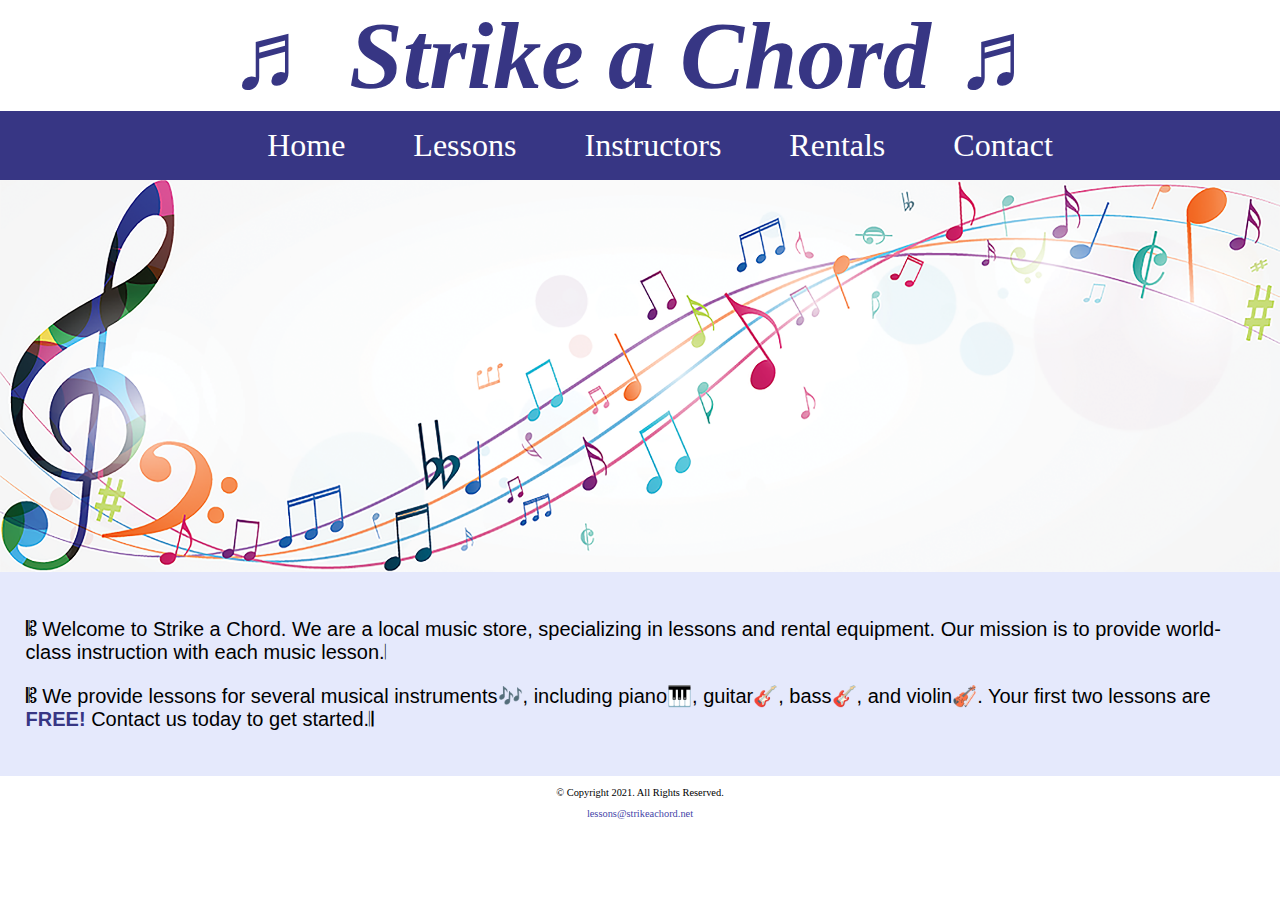
<file: Strike a Chord/Music/index.html>
<!DOCTYPE html> 
<html lang="en">
<link rel="stylesheet" href="css/styles.css">
<!--
    Lucas Voorhees
    index.html
    10/31/20
-->
<head>

    <title>
        Strike a Chord: Home Page
    </title>

    <meta charset="utf-8">
    
</head>
<body>
    <header>
        <h1><i>&#9836; Strike a Chord &#9836;</i></h1>
    </header>

    <nav>
        <ul>
           <li> <a href="index.html">Home</a> </li>
           <li> <a href="lessons.html">Lessons</a> </li>
           <li> <a href="instuctors.html">Instructors</a> </li>
           <li> <a href="rentals">Rentals</a> </li>
           <li> <a href="contact.html">Contact</a> </li>
        </ul>
    </nav>
     <!-- Hero Imgage -->
     <div id=hero>
        <img src="images/music-notes.png" alt="colorful music notes" title="Colorful Music Notes"
    </div>

            <!-- Use the main area to add the main content to the webpage-->

    <main>
       <div id="intro">
             <p>
             &#119073;  Welcome to Strike a Chord. We are a local music store, specializing in lessons and rental equipment. Our mission is to provide world-class instruction with each music lesson.&#119040;
            </p>
        
             <p>
             &#119073;  We provide lessons for several musical instruments&#127926;, including piano&#127929;, guitar&#127928;, bass&#127928;, and violin&#127931;. Your first two lessons are <span class="action">FREE!</span> Contact us today to get started.&#119042;
            </p>
        </div>
    </main>

    <footer>
        <p>
            &copy; Copyright 2021. All Rights Reserved.
        </p>
        <p>
            <a href="mailto:lessons@strikeachord.net">lessons@strikeachord.net</a> 
        </p>
    </footer>
</body>
</html>
</file>
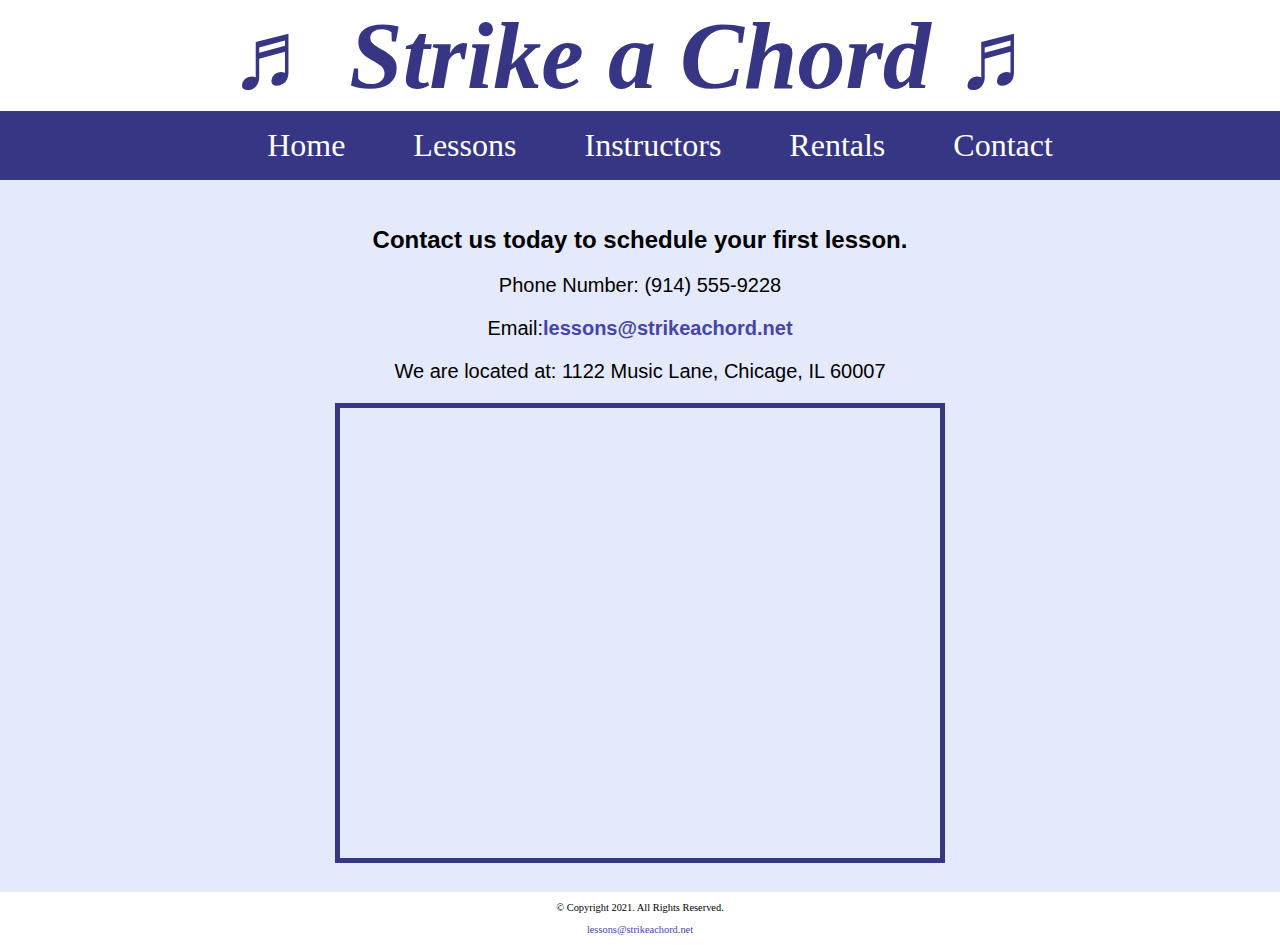
<file: Strike a Chord/Music/contact.html>
<!DOCTYPE html> 
<html lang="en">
<link rel="stylesheet" href="css/styles.css">
<!--
    Lucas Voorhees
    contact.html
    11/08/20
-->
<head>
    <title>
        Contact
    </title>
    <meta charset="utf-8">
</head>
<body>
    <header>
        <h1><i>&#9836; Strike a Chord &#9836;</i></h1>
    </header>
    <nav>
        <ul>
            <li> <a href="index.html">Home</a> </li>
            <li> <a href="lessons.html">Lessons</a> </li>
            <li> <a href="instuctors.html">Instructors</a> </li>
            <li> <a href="rentals">Rentals</a> </li>
            <li> <a href="contact.html">Contact</a> </li>
         </ul>
    </nav>

            <!-- Use the main area to add the main content to the webpage-->

    <main>
        <div id="contact">
            <h2>Contact us today to schedule your first lesson.</h2>
            <p>
                Phone Number: (914) 555-9228
            </p>
            <p>
                Email:<a href="mailto:lessons@strikeachord.net">lessons@strikeachord.net</a>
            </p>
            <p>
                We are located at: 1122 Music Lane, Chicage, IL 60007
            </p>
            <iframe class=map src="https://www.google.com/maps/embed?pb=!1m18!1m12!1m3!1d190256.0989877382!2d-87.87204601395366!3d41.83364785092686!2m3!1f0!2f0!3f0!3m2!1i1024!2i768!4f13.1!3m3!1m2!1s0x880e2c3cd0f4cbed%3A0xafe0a6ad09c0c000!2sChicago%2C%20IL!5e0!3m2!1sen!2sus!4v1604878219625!5m2!1sen!2sus" width="600" height="450" allowfullscreen="" aria-hidden="false" tabindex="0"></iframe>
        </div>
    </main>
    
    <footer>
        <p>
            &copy; Copyright 2021. All Rights Reserved.
        </p>
        <p>
            <a href="lessons@strikeachord.net">lessons@strikeachord.net</a> 
        </p>
    </footer>
</body>
</html>
</file>
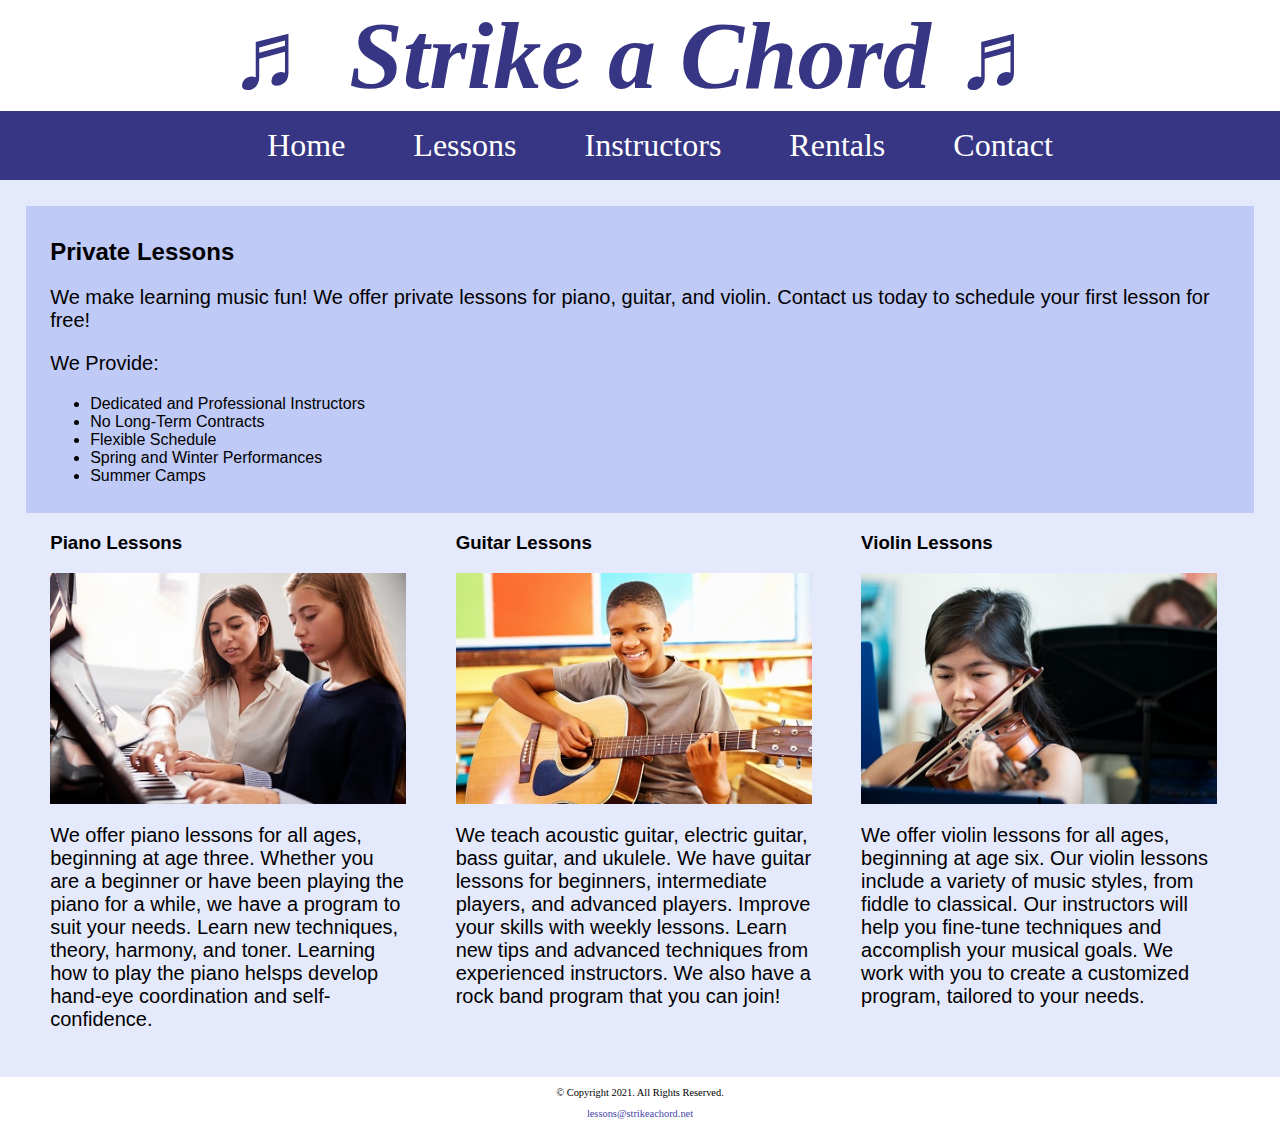
<file: Strike a Chord/Music/lessons.html>
<!DOCTYPE html> 
<html lang="en">
<link rel="stylesheet" href="css/styles.css">
<!--
    Lucas Voorhees
    lessons.html
    11/8/20
-->
<head>
    <title>
       Lessons
    </title>
    <meta charset="utf-8">
</head>
<body>
    <header>
        <h1><i>&#9836; Strike a Chord &#9836;</i></h1>
    </header>
    <nav>
        <ul>
            <li> <a href="index.html">Home</a> </li>
            <li> <a href="lessons.html">Lessons</a> </li>
            <li> <a href="instuctors.html">Instructors</a> </li>
            <li> <a href="rentals">Rentals</a> </li>
            <li> <a href="contact.html">Contact</a> </li>
         </ul>
    </nav>
   

            <!-- Use the main area to add the main content to the webpage-->

    <main>
        <div id="info">
            <h2>Private Lessons</h2>
            <p>
                We make learning music fun! We offer private lessons for piano, guitar, and violin. Contact us today to schedule your first lesson for free!
            </p>
            <p>
                We Provide:
            </p>
            <ul>
                <li>Dedicated and Professional Instructors</li>
                <li>No Long-Term Contracts</li>
                <li>Flexible Schedule</li>
                <li>Spring and Winter Performances</li>
                <li>Summer Camps</li>
            </ul>
        </div>

        <div id="piano">
            <h3>Piano Lessons</h3>
            <img src="images/piano-lesson.jpg" alt="piano teacher and student sitting at a piano" title="Piano Teacher and Student Sitting at a Piano">
            <p>
                We offer piano lessons for all ages, beginning at age three. 
                Whether you are a beginner or have been playing the piano for a while,
                we have a program to suit your needs. Learn new techniques, theory, 
                harmony, and toner. Learning how to play the piano helsps develop hand-eye 
                coordination and self-confidence.
            </p>
        </div>

        <div id="guitar">
            <h3>Guitar Lessons</h3>
            <img src="images/child-guitar.jpg" alt="child with a smile holding a guitar" title="Child with a smile holding a guitar">
            <p>
                We teach acoustic guitar, electric guitar, bass guitar, and ukulele. We have guitar lessons for beginners, 
                intermediate players, and advanced players. Improve your skills with weekly lessons. Learn new tips and
                advanced techniques from experienced instructors. We also have a rock band program that you can join!
            </p>
        </div>

        <div id="violin">
            <h3>Violin Lessons</h3>
            <img src="images/woman-violin.jpg" alt="woman playing the violin" title="woman playing the violin">
            <p>
                We offer violin lessons for all ages, beginning at age six. Our violin lessons include a variety of music
                styles, from fiddle to classical. Our instructors will help you fine-tune techniques and accomplish your 
                musical goals. We work with you to create a customized program, tailored to your needs.
            </p>
        </div>
    </main>
    
    <footer>
        <p>
            &copy; Copyright 2021. All Rights Reserved.
        </p>
        <p>
            <a href="mailto:lessons@strikeachord.net">lessons@strikeachord.net</a> 
        </p>
    </footer>
</body>
</html>
</file>
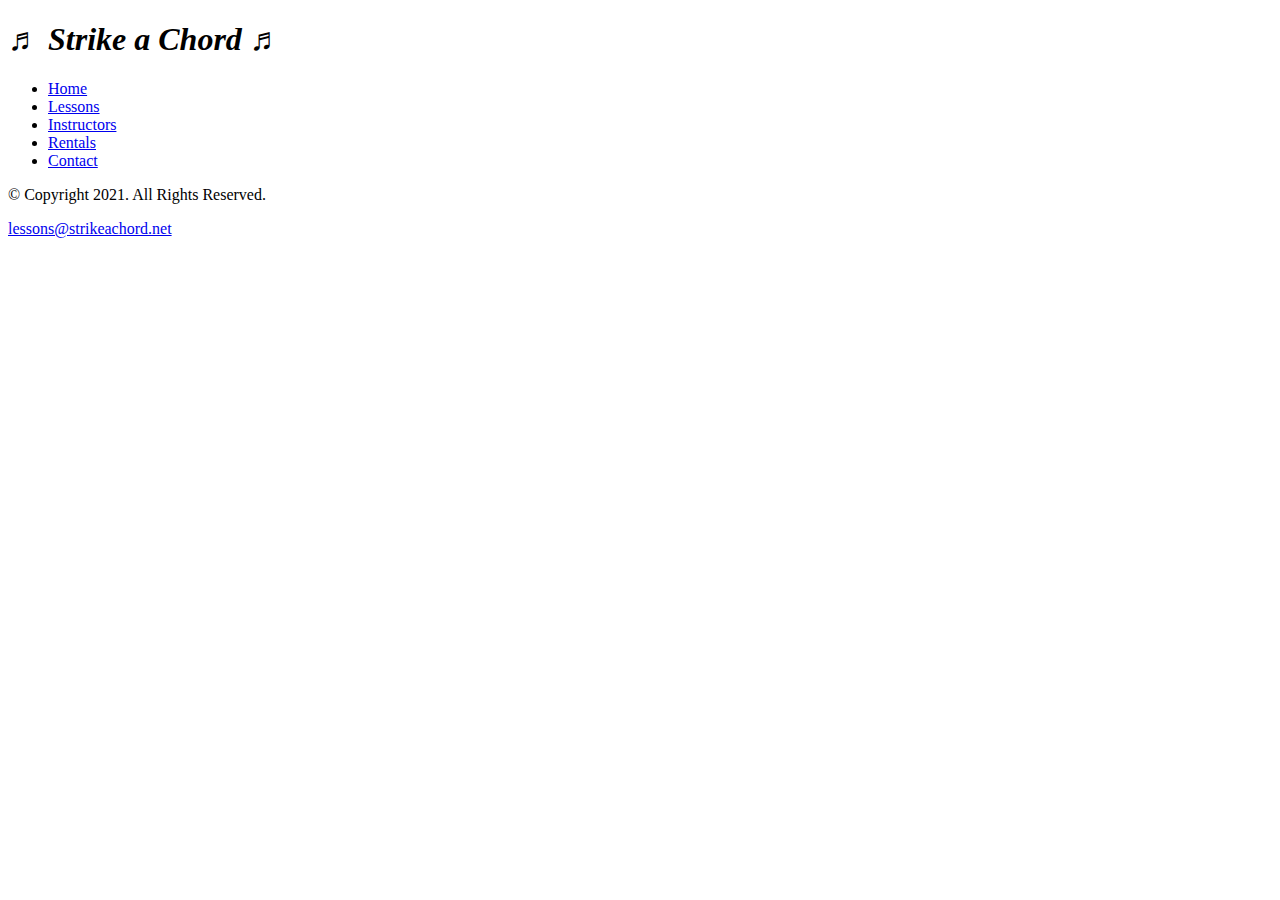
<file: Strike a Chord/Music/template.html>
<!DOCTYPE html> 
<html lang="en">
<!--
    Lucas Voorhees
    template.html
    10/31/20
-->
<head>
    <title>
        Strike a Chord: Template
    </title>
    <meta charset="utf-8">
</head>
<body>
    <header>
        <h1><i>&#9836; Strike a Chord &#9836;</i></h1>
    </header>
    <nav>
        <ul>
            <li> <a href="index.html">Home</a> </li>
            <li> <a href="lessons.html">Lessons</a> </li>
            <li> <a href="instuctors.html">Instructors</a> </li>
            <li> <a href="rentals">Rentals</a> </li>
            <li> <a href="contact.html">Contact</a> </li>
         </ul>
    </nav>

            <!-- Use the main area to add the main content to the webpage-->

    <main>
        <div></div>
    </main>
    
    <footer>
        <p>
            &copy; Copyright 2021. All Rights Reserved.
        </p>
        <p>
            <a href="lessons@strikeachord.net">lessons@strikeachord.net</a> 
        </p>
    </footer>
</body>
</html>
</file>
<file: Strike a Chord/Music/css/styles.css>
/*
Author: Lucas Voorhees
Date: 11/15/20
File Name: styles.css
*/
/*css Reset*/
body, header, nav, main, footer, img, h1 
{
    margin: 0;
    padding:  0;
    border: 0;
}
   
/* style rules for images */
img
{
    max-width: 100%;
    display: block;
}

/* Style rules for header content*/
header
{
    text-align: center;
    font-size: 3em;
    color: #373684;
}

/* Style Rules for navigation area*/
nav
{
    background-color: #373684;
}

nav ul
{
    list-style-type: none;
    margin: 0;
    text-align: center;
}

nav li
{
    display: inline-block;
    font-size: 2em;
}

nav li a 
{
    display: block;
    color: #fff;
    text-align: center;
    padding: 0.5em 1em;
    text-decoration: none;
}

/* Style rules for main content */
main
{
    padding: 2%;
    background-color: #e5e9fc;
    overflow: auto;
    font-family: Verana, Arial, sans-serif;
}

main p
{
    font-size: 1.25em;
}

.action
{
    font-size: 1.75;
    color: #373684;
    font-weight: bold;
}

#piano, #guitar, #violin
{
    width: 29%;
    float: left;
    margin: 0 2%;
}

#info
{
   clear: left;
   background-color: #c0caf7;
   padding: 1% 2%; 
}

#contact
{
    text-align: center;
}

#contact a
{
    color: #4645a8;
    text-decoration: none;
    font-weight: bold;
}

.map
{
    border: 5px solid #373684;
}

/* style rules for footer content */
footer
{
    text-align: center;
    font-size: 0.65em;
    clear: left;
}

footer a
{
    color: #4645a8;
    text-decoration: none;
}
</file>
